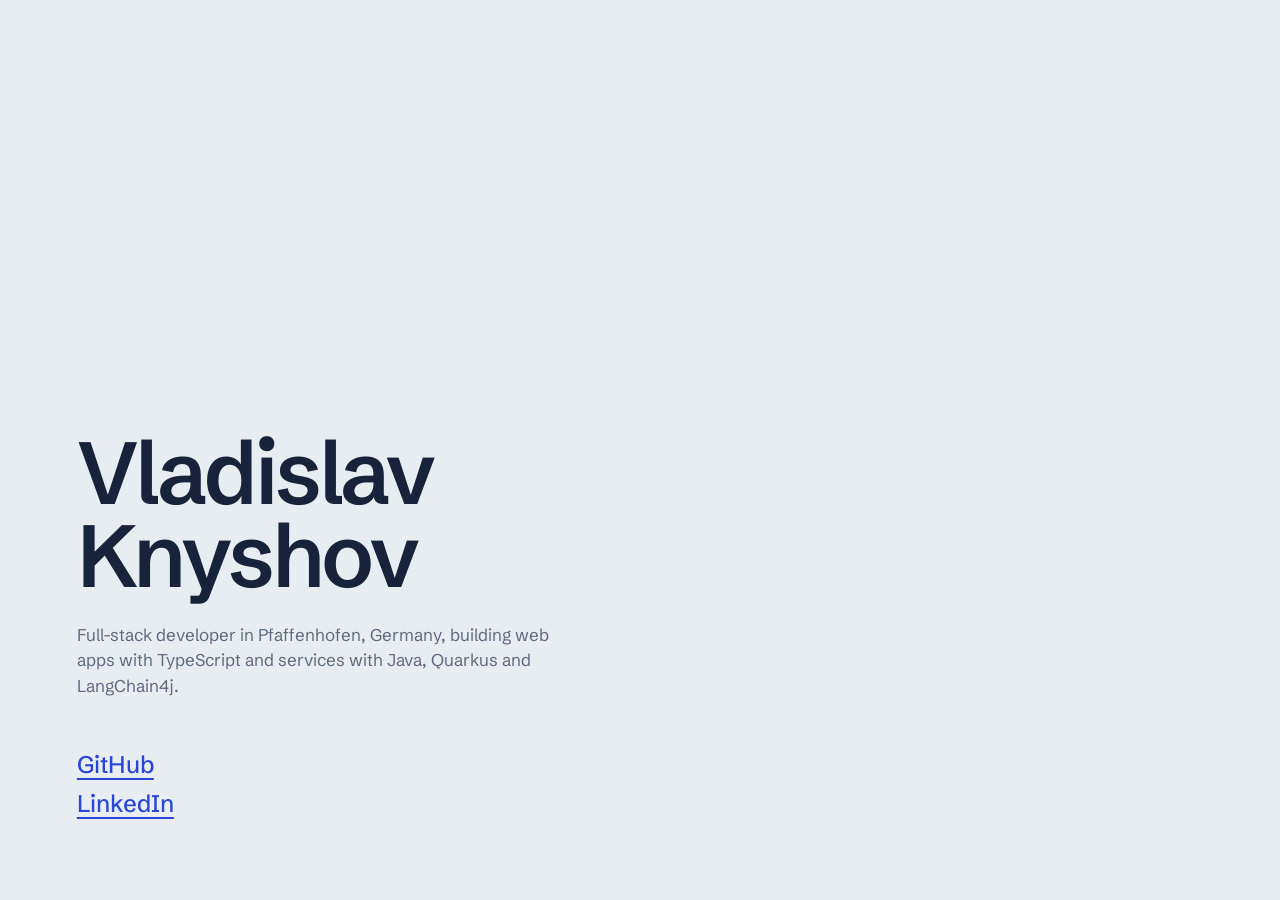
<file: www/pages/index.html>
<!DOCTYPE html>
<html lang="en">

<head>
    <meta charset="UTF-8">
    <meta name="viewport" content="width=device-width, initial-scale=1.0">
    <title>Vladislav Knyshov</title>
    <meta name="description" content="Software engineer building web apps, Java services and LLM tooling.">
    <link rel="preconnect" href="https://fonts.googleapis.com">
    <link rel="preconnect" href="https://fonts.gstatic.com" crossorigin>
    <link rel="stylesheet"
        href="https://fonts.googleapis.com/css2?family=Schibsted+Grotesk:wght@400;500;600&display=swap">
    <link rel="stylesheet" href="style.css">
</head>

<body>
    <main>
        <h1>Vladislav Knyshov</h1>
        <p>Full-stack developer in Pfaffenhofen, Germany, building web apps with TypeScript and services with Java,
            Quarkus and LangChain4j.</p>
        <ul class="links">
            <li><a href="https://github.com/vladislavkn">GitHub</a></li>
            <li><a href="https://www.linkedin.com/in/vladislav-knyshov/">LinkedIn</a></li>
        </ul>
    </main>
</body>

</html>
</file>
<file: www/pages/style.css>
:root {
    --paper: #e8edf1;
    --ink: #17233a;
    --quiet: #5d6b80;
    --link: #2a45d8;
    --link-hover: #17233a;

    --font: "Schibsted Grotesk", system-ui, sans-serif;
    --step-0: 1.0625rem;
    --step-1: 1.5rem;
    --step-2: clamp(2.5rem, 9vw, 5.5rem);

    color-scheme: light dark;
}

@media (prefers-color-scheme: dark) {
    :root {
        --paper: #121a28;
        --ink: #dfe6ee;
        --quiet: #8b98ab;
        --link: #8ea2ff;
        --link-hover: #dfe6ee;
    }
}

*,
*::before,
*::after {
    box-sizing: border-box;
}

body {
    margin: 0;
    min-height: 100svh;
    display: flex;
    flex-direction: column;
    justify-content: flex-end;
    padding: clamp(1.5rem, 6vw, 5rem);
    background: var(--paper);
    color: var(--ink);
    font-family: var(--font);
    font-size: var(--step-0);
    line-height: 1.5;
    -webkit-font-smoothing: antialiased;
}

main {
    max-width: 38rem;
}

h1 {
    margin: 0 0 1.5rem;
    font-size: var(--step-2);
    font-weight: 600;
    line-height: 0.95;
    letter-spacing: -0.04em;
}

p {
    margin: 0 0 3rem;
    max-width: 32rem;
    color: var(--quiet);
}

a {
    color: var(--link);
    text-decoration-thickness: 0.08em;
    text-underline-offset: 0.2em;
}

a:hover {
    color: var(--link-hover);
}

a:focus-visible {
    outline: 2px solid var(--link);
    outline-offset: 4px;
    border-radius: 2px;
}

.links {
    margin: 0;
    padding: 0;
    list-style: none;
    font-size: var(--step-1);
    font-weight: 500;
    line-height: 1.6;
}
</file>
